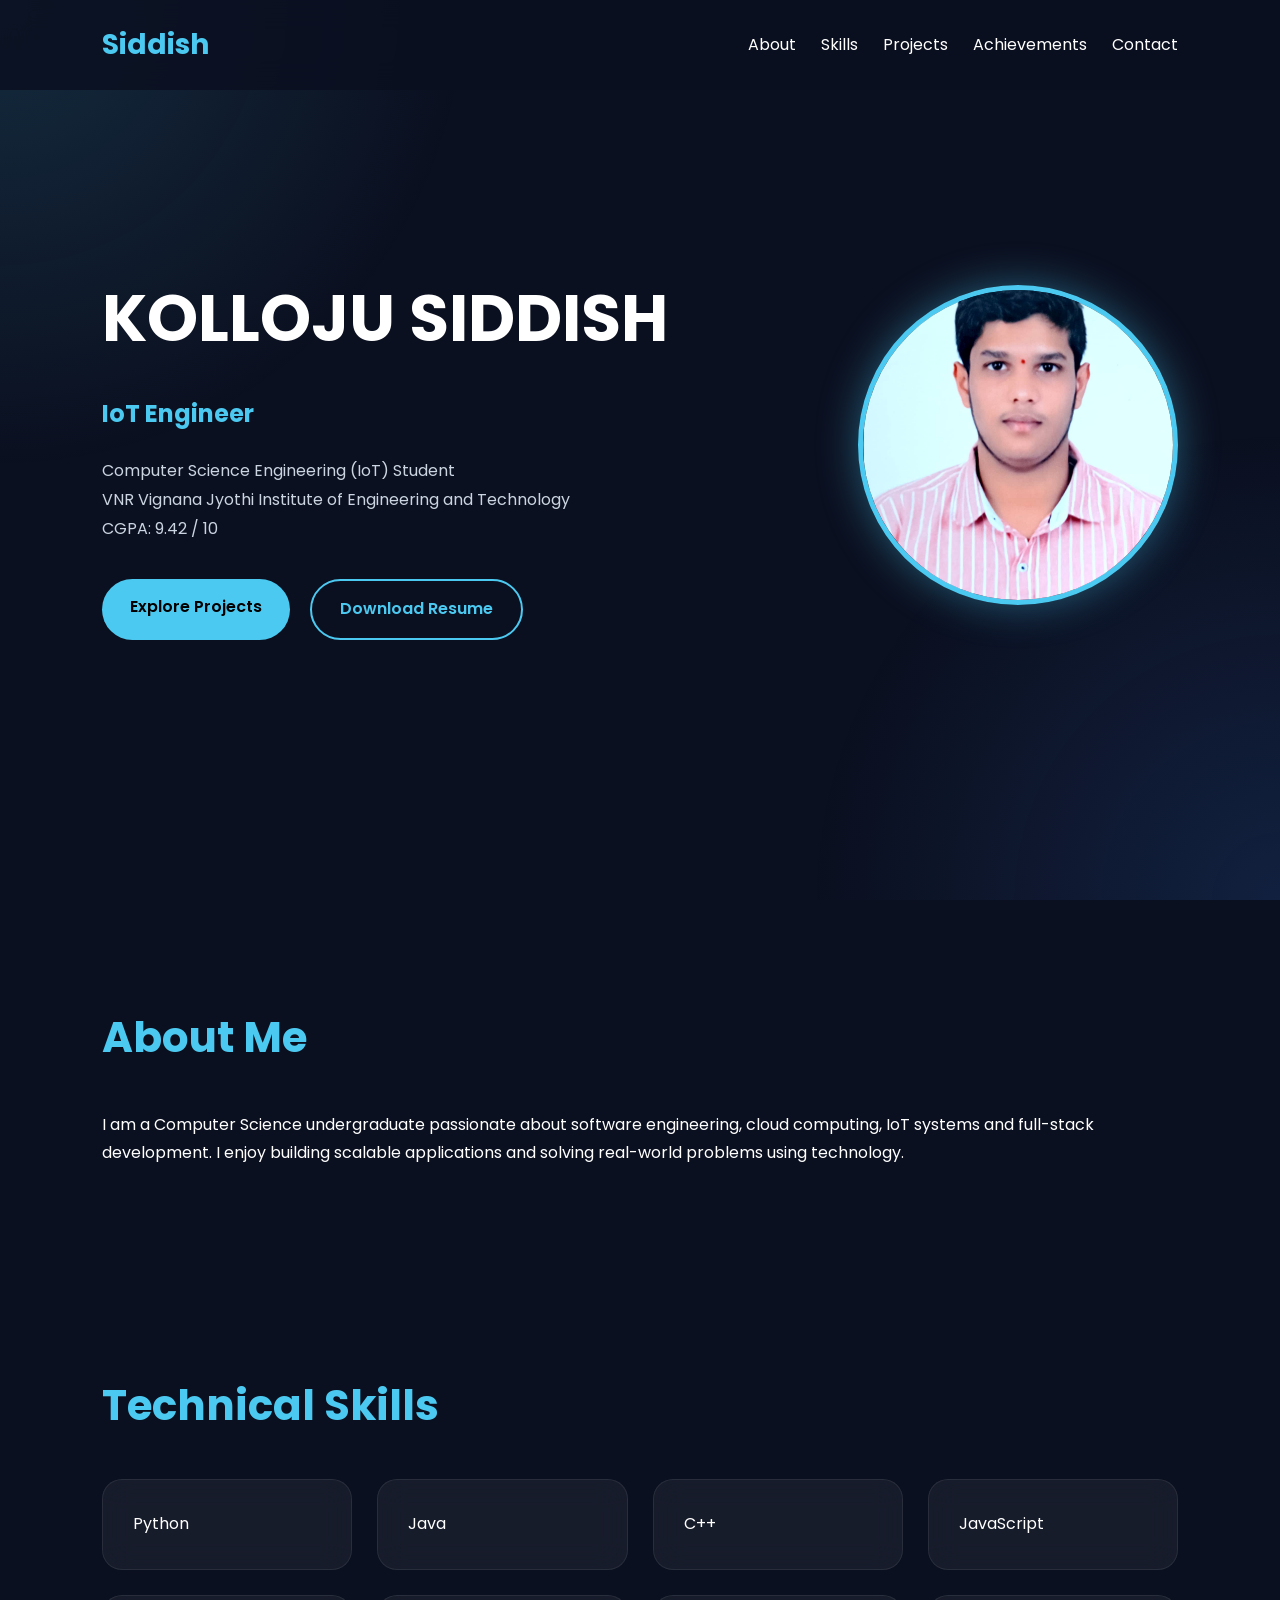
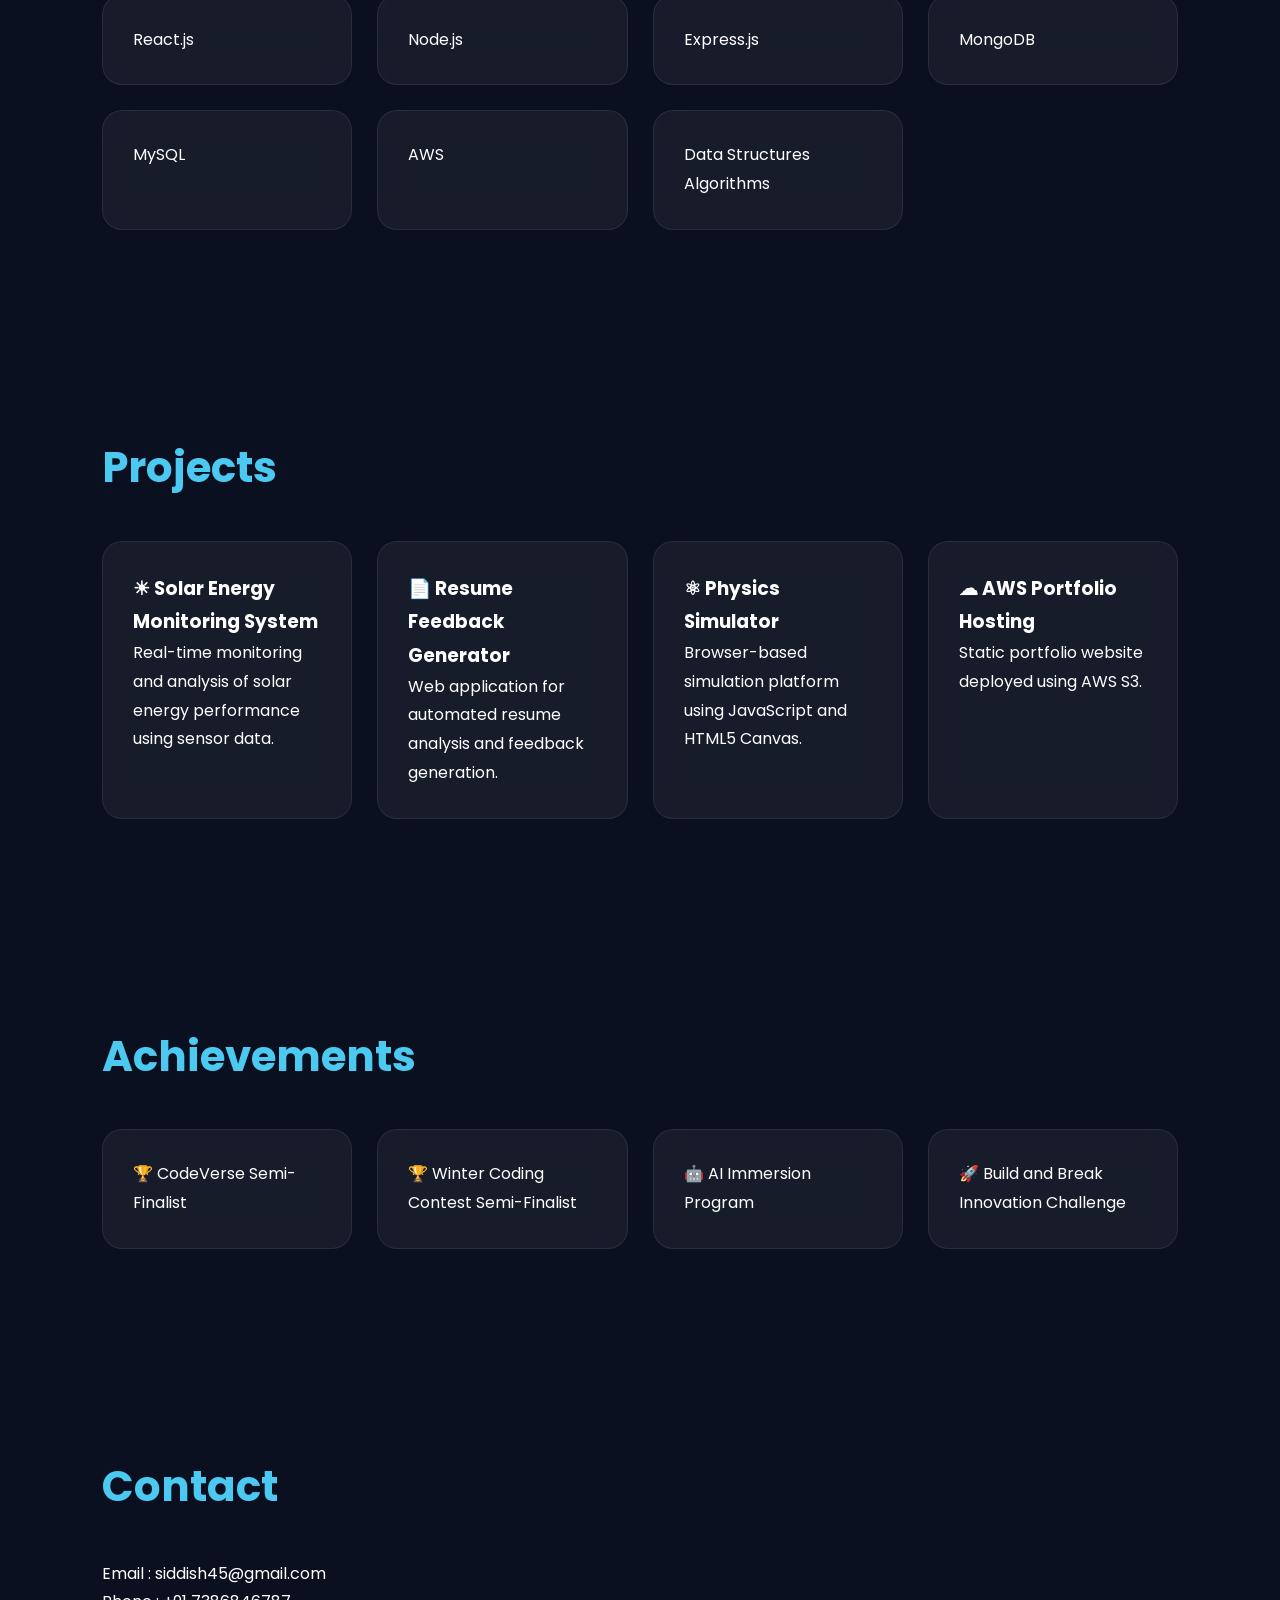
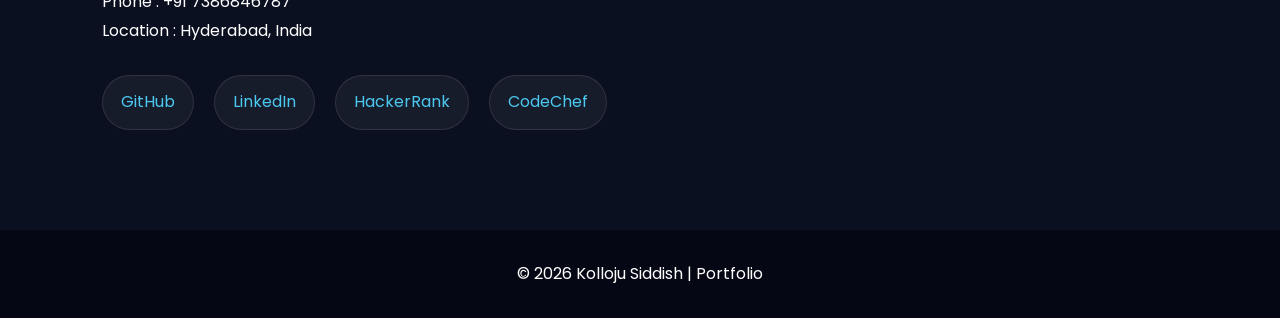
<file: index.html>
<!DOCTYPE html>
<html lang="en">

<head>

    <meta charset="UTF-8">
    <meta name="viewport" content="width=device-width, initial-scale=1.0">

    <title>Kolloju Siddish | Portfolio</title>

    <link rel="stylesheet" href="style.css">

    <link rel="preconnect" href="https://fonts.googleapis.com">
    <link rel="preconnect" href="https://fonts.gstatic.com" crossorigin>

    <link href="https://fonts.googleapis.com/css2?family=Poppins:wght@300;400;500;600;700&display=swap" rel="stylesheet">

</head>

<body>

    <!-- Navbar -->

    <nav>

        <div class="logo">
            Siddish
        </div>

        <ul>

            <li><a href="#about">About</a></li>

            <li><a href="#skills">Skills</a></li>

            <li><a href="#projects">Projects</a></li>

            <li><a href="#achievements">Achievements</a></li>

            <li><a href="#contact">Contact</a></li>

        </ul>

    </nav>



    <!-- Hero Section -->

    <section class="hero">

        <div class="hero-text">

            <h1>KOLLOJU SIDDISH</h1>

            <h2 id="typing-text"></h2>

            <p>

                Computer Science Engineering (IoT) Student<br>
                VNR Vignana Jyothi Institute of Engineering and Technology<br>
                CGPA: 9.42 / 10

            </p>

            <div class="hero-buttons">

                <a href="#projects" class="btn">
                    Explore Projects
                </a>

                <a href="resume.pdf"
                   class="btn resume-btn"
                   target="_blank">

                    Download Resume

                </a>

            </div>

        </div>


        <div class="hero-image">

            <img src="profile.jpeg" alt="Profile Photo">

        </div>

    </section>



    <!-- About Section -->

    <section id="about" class="section hidden">

        <h2>About Me</h2>

        <p>

            I am a Computer Science undergraduate passionate about
            software engineering, cloud computing, IoT systems and
            full-stack development.

            I enjoy building scalable applications and solving
            real-world problems using technology.

        </p>

    </section>



    <!-- Skills Section -->

    <section id="skills" class="section hidden">

        <h2>Technical Skills</h2>

        <div class="card-container">

            <div class="card">Python</div>

            <div class="card">Java</div>

            <div class="card">C++</div>

            <div class="card">JavaScript</div>

            <div class="card">React.js</div>

            <div class="card">Node.js</div>

            <div class="card">Express.js</div>

            <div class="card">MongoDB</div>

            <div class="card">MySQL</div>

            <div class="card">AWS</div>

            <div class="card">Data Structures Algorithms</div>


        </div>

    </section>



    <!-- Projects -->

    <section id="projects" class="section hidden">

        <h2>Projects</h2>

        <div class="card-container">

            <div class="card">

                <h3>☀ Solar Energy Monitoring System</h3>

                <p>
                    Real-time monitoring and analysis of solar energy
                    performance using sensor data.
                </p>

            </div>



            <div class="card">

                <h3>📄 Resume Feedback Generator</h3>

                <p>
                    Web application for automated resume analysis and
                    feedback generation.
                </p>

            </div>



            <div class="card">

                <h3>⚛ Physics Simulator</h3>

                <p>
                    Browser-based simulation platform using JavaScript
                    and HTML5 Canvas.
                </p>

            </div>



            <div class="card">

                <h3>☁ AWS Portfolio Hosting</h3>

                <p>
                    Static portfolio website deployed using AWS S3.
                </p>

            </div>

        </div>

    </section>



    <!-- Achievements -->

    <section id="achievements" class="section hidden">

        <h2>Achievements</h2>

        <div class="card-container">

            <div class="card">

                🏆 CodeVerse Semi-Finalist

            </div>

            <div class="card">

                🏆 Winter Coding Contest Semi-Finalist

            </div>

            <div class="card">

                🤖 AI Immersion Program

            </div>

            <div class="card">

                🚀 Build and Break Innovation Challenge

            </div>

        </div>

    </section>



    <!-- Contact -->

    <section id="contact" class="section hidden">

        <h2>Contact</h2>

        <p>Email : siddish45@gmail.com</p>

        <p>Phone : +91 7386846787</p>

        <p>Location : Hyderabad, India</p>

        <br>

        <div class="social-links">

            <a href="https://github.com/Siddish2837" target="_blank">
                GitHub
            </a>

            <a href="https://www.linkedin.com/in/kolloju-siddish-b44603332/" target="_blank">
                LinkedIn
            </a>

            <a href="https://www.hackerrank.com/profile/siddish45" target="_blank">
                HackerRank
            </a>

            <a href="https://www.codechef.com/users/k_siddish" target="_blank">
                CodeChef
            </a>

        </div>

    </section>



    <!-- Footer -->

    <footer>

        © 2026 Kolloju Siddish | Portfolio

    </footer>



    <script src="script.js"></script>

</body>

</html>
</file>
<file: style.css>
*{
    margin:0;
    padding:0;
    box-sizing:border-box;
    font-family:'Poppins',sans-serif;
}

html{
    scroll-behavior:smooth;
}

body{
    background:#0b1020;
    color:white;
    line-height:1.8;
    overflow-x:hidden;
}

/* Background Gradient */

body::before{
    content:"";
    position:fixed;
    inset:0;
    background:
    radial-gradient(circle at top left,
    rgba(76,201,240,0.15), transparent 30%),

    radial-gradient(circle at bottom right,
    rgba(59,130,246,0.15), transparent 30%);
    
    pointer-events:none;
    z-index:-1;
}


/* Navbar */

nav{
    position:fixed;
    top:0;
    width:100%;
    padding:20px 8%;
    display:flex;
    justify-content:space-between;
    align-items:center;

    background:rgba(11,16,32,0.85);
    backdrop-filter:blur(15px);

    z-index:1000;
}

.logo{
    color:#4cc9f0;
    font-size:28px;
    font-weight:700;
}

nav ul{
    display:flex;
    list-style:none;
    gap:25px;
}

nav ul li a{
    text-decoration:none;
    color:white;
    transition:.3s;
}

nav ul li a:hover{
    color:#4cc9f0;
}

.active{
    color:#4cc9f0 !important;
}


/* Hero Section */

.hero{

    min-height:100vh;

    display:flex;
    justify-content:space-between;
    align-items:center;

    padding:120px 8%;
}

.hero-text{
    width:55%;
}

.hero-text h1{
    font-size:65px;
    margin-bottom:15px;
}

.hero-text h2{
    color:#4cc9f0;
    height:45px;
    margin-bottom:20px;
}

.hero-text p{
    color:#cbd5e1;
}

.hero-buttons{
    display:flex;
    gap:20px;
    margin-top:35px;
    flex-wrap:wrap;
}


/* Buttons */

.btn{
    text-decoration:none;

    padding:14px 28px;

    border-radius:40px;

    font-weight:600;

    background:#4cc9f0;

    color:black;

    transition:.3s;
}

.btn:hover{
    transform:translateY(-5px);
}

.resume-btn{
    background:transparent;
    border:2px solid #4cc9f0;
    color:#4cc9f0;
}

.resume-btn:hover{
    background:#4cc9f0;
    color:black;
}


/* Profile Image */

.hero-image img{

    width:320px;
    height:320px;

    object-fit:cover;

    border-radius:50%;

    border:5px solid #4cc9f0;

    box-shadow:
    0 0 40px rgba(76,201,240,0.4);

    transition:.4s;
}

.hero-image img:hover{

    transform:scale(1.05);

    box-shadow:
    0 0 70px rgba(76,201,240,0.6);

}


/* Sections */

.section{
    padding:100px 8%;
}

.section h2{
    font-size:42px;
    color:#4cc9f0;
    margin-bottom:35px;
}


/* Cards */

.card-container{

    display:grid;

    grid-template-columns:
    repeat(auto-fit,minmax(250px,1fr));

    gap:25px;
}

.card{

    background:rgba(255,255,255,0.05);

    border:1px solid rgba(255,255,255,0.08);

    backdrop-filter:blur(15px);

    border-radius:20px;

    padding:30px;

    transition:.35s;
}

.card:hover{

    transform:
    translateY(-10px)
    scale(1.02);

    box-shadow:
    0 10px 30px rgba(76,201,240,0.2);

}


/* Contact Links */

.social-links{

    display:flex;

    gap:20px;

    flex-wrap:wrap;
}

.social-links a{

    text-decoration:none;

    color:#4cc9f0;

    padding:12px 18px;

    border-radius:30px;

    background:rgba(255,255,255,0.05);

    border:1px solid rgba(255,255,255,0.1);

    transition:.3s;
}

.social-links a:hover{

    background:#4cc9f0;

    color:black;
}


/* Footer */

footer{

    text-align:center;

    padding:30px;

    background:#050814;
}


/* Scroll Reveal */

.hidden{

    opacity:0;

    transform:translateY(40px);

    transition:1s;
}

.show{

    opacity:1;

    transform:translateY(0);
}


/* Mobile */

@media(max-width:900px){

    .hero{

        flex-direction:column;

        text-align:center;
    }

    .hero-text{
        width:100%;
    }

    .hero-image{
        margin-top:50px;
    }

    .hero-text h1{
        font-size:45px;
    }

    nav ul{
        display:none;
    }

}
</file>
